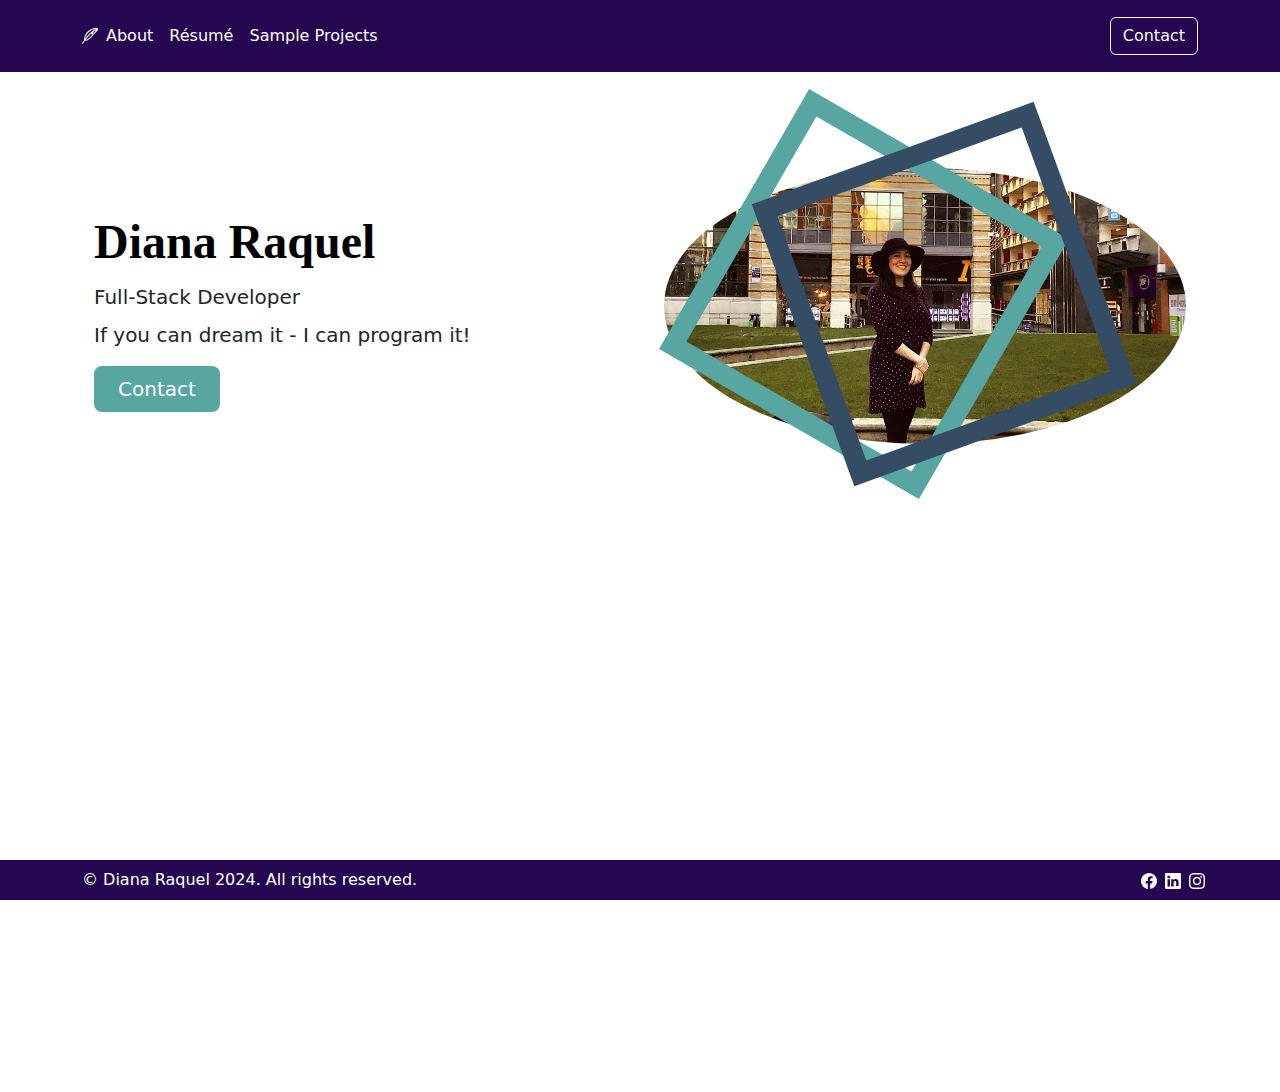
<file: index.html>
<!DOCTYPE html>
<html lang="en">
  <head>
    <meta charset="UTF-8">
    <meta name="viewport" content="width=device-width, initial-scale=1.0">
    <title>Diana Raquel</title>
    <link href="https://cdn.jsdelivr.net/npm/bootstrap@5.3.3/dist/css/bootstrap.min.css" rel="stylesheet" integrity="sha384-QWTKZyjpPEjISv5WaRU9OFeRpok6YctnYmDr5pNlyT2bRjXh0JMhjY6hW+ALEwIH" crossorigin="anonymous">
    <link href="./styles.css" rel="stylesheet">
    <style>  
      #home{
          overflow-y: hidden;
      }
      @media (max-width: 991px){
        #home{
          overflow-y: auto;
        }
        #hero-section{
          max-height: fit-content;
        }
        .py-5 {
          padding-top: 1rem !important;
          padding-bottom: 1rem !important;
        }
        #hero-text{
          margin: 0px;
        }
        #square, #square2{
          width: 0px;
          height: 0px;
          position: static;
          border: 0px;
        }
      }
      @media (min-width: 768px) and (max-width: 991px){
        #square{
          bottom: 320px;
          left: 100px;
        }
        #square2{
          bottom: 600px;
          left: 200px;
        }
      }
      @media (min-width: 1200px) and (max-width: 1399px){
        #square{
          bottom: 300px;
          left: 50px;
        }
        #square2{
          bottom: 600px;
          left: 130px;
        }
      }
      @media (min-width: 1550px){
        #square{
          left: 50px;
        }
        #square2{
          left: 150px;
          bottom: 580px;
        }
      }
      @media (min-width: 1800px){
        #square{
          left: 100px;
        }
        #square2{
          left: 180px;
          bottom: 600px;
        }
      }
    </style>
  </head>

  <body id="home">
    <div class="main">
      <header class="p-3 text-bg">
        <div class="container d-flex flex-wrap align-items-center justify-content-center justify-content-lg-start">
          <a href="./index.html" class="d-flex align-items-center mb-2 mb-lg-0 text-white text-decoration-none">
            <svg xmlns="http://www.w3.org/2000/svg" width="16" height="16" fill="currentColor" class="bi bi-feather" viewBox="0 0 16 16">
              <path d="M15.807.531c-.174-.177-.41-.289-.64-.363a3.8 3.8 0 0 0-.833-.15c-.62-.049-1.394 0-2.252.175C10.365.545 8.264 1.415 6.315 3.1S3.147 6.824 2.557 8.523c-.294.847-.44 1.634-.429 2.268.005.316.05.62.154.88q.025.061.056.122A68 68 0 0 0 .08 15.198a.53.53 0 0 0 .157.72.504.504 0 0 0 .705-.16 68 68 0 0 1 2.158-3.26c.285.141.616.195.958.182.513-.02 1.098-.188 1.723-.49 1.25-.605 2.744-1.787 4.303-3.642l1.518-1.55a.53.53 0 0 0 0-.739l-.729-.744 1.311.209a.5.5 0 0 0 .443-.15l.663-.684c.663-.68 1.292-1.325 1.763-1.892.314-.378.585-.752.754-1.107.163-.345.278-.773.112-1.188a.5.5 0 0 0-.112-.172M3.733 11.62C5.385 9.374 7.24 7.215 9.309 5.394l1.21 1.234-1.171 1.196-.027.03c-1.5 1.789-2.891 2.867-3.977 3.393-.544.263-.99.378-1.324.39a1.3 1.3 0 0 1-.287-.018Zm6.769-7.22c1.31-1.028 2.7-1.914 4.172-2.6a7 7 0 0 1-.4.523c-.442.533-1.028 1.134-1.681 1.804l-.51.524zm3.346-3.357C9.594 3.147 6.045 6.8 3.149 10.678c.007-.464.121-1.086.37-1.806.533-1.535 1.65-3.415 3.455-4.976 1.807-1.561 3.746-2.36 5.31-2.68a8 8 0 0 1 1.564-.173"/>
            </svg>
          </a>
      
          <ul class="nav col-12 col-lg-auto me-lg-auto mb-2 justify-content-center mb-md-0">
            <li><a href="./Public/about.html" class="nav-link px-2 text-white">About</a></li>
            <li><a href="./Public/resume.html" class="nav-link px-2 text-white">Résumé</a></li>
            <li><a href="./Public/projects.html" class="nav-link px-2 text-white">Sample Projects</a></li>
          </ul>
        
          <div class="text-end">
            <a href="./Public/contact.html">
              <button type="button" class="btn btn-outline-light">Contact</button>
            </a>
          </div>
        </div>
      </header>

      <div class="container col-xxl-8 px-4 py-5" id="hero-section">
        <div class="row flex-lg-row-reverse g-5 py-5">
          <div class="col-10 col-sm-8 col-lg-6">
            <img src="./Assets/Hero.jpeg" class="d-block mx-lg-auto img-fluid hero-image"  alt="Diana Raquel" width="700" height="500" loading="lazy"/>
            <div id="square" width="700" height="500"></div>
            <div id="square2" width="700" height="500"></div>
          </div>
          <div class="col-lg-6" id="hero-text">
            <h1 class="display-5 fw-bold text-body-emphasis lh-1 mb-3">Diana Raquel</h1>
            <p class="lead" id="text1">Full-Stack Developer</p>
            <p class="lead">If you can dream it - I can program it!</p>
            <div class="d-grid gap-2 d-md-flex justify-content-md-start">
              <a href="./Public/contact.html">
                <button type="button" class="btn btn-primary btn-lg px-4 me-md-2">Contact</button>
              </a>
            </div>
          </div>
        </div>
      </div>
    </div>

    <footer>
      <div class="p-2 text-bg">
        <div class="container d-flex flex-wrap align-items-center justify-content-center justify-content-lg-start">
          <p class="col-12 col-lg-auto me-lg-auto mb-2 justify-content-center mb-md-0" style="font-weight: 100;">© Diana Raquel 2024. All rights reserved.</p>
          <div class="text-end">
            <a href="...">
              <svg xmlns="http://www.w3.org/2000/svg" width="16" height="16" fill="currentColor" class="bi bi-facebook" viewBox="0 0 16 16">
                <path d="M16 8.049c0-4.446-3.582-8.05-8-8.05C3.58 0-.002 3.603-.002 8.05c0 4.017 2.926 7.347 6.75 7.951v-5.625h-2.03V8.05H6.75V6.275c0-2.017 1.195-3.131 3.022-3.131.876 0 1.791.157 1.791.157v1.98h-1.009c-.993 0-1.303.621-1.303 1.258v1.51h2.218l-.354 2.326H9.25V16c3.824-.604 6.75-3.934 6.75-7.951"/>
              </svg>
            </a>
            <a href="...">
              <svg xmlns="http://www.w3.org/2000/svg" width="16" height="16" fill="currentColor" class="bi bi-linkedin" viewBox="0 0 16 16">
                <path d="M0 1.146C0 .513.526 0 1.175 0h13.65C15.474 0 16 .513 16 1.146v13.708c0 .633-.526 1.146-1.175 1.146H1.175C.526 16 0 15.487 0 14.854zm4.943 12.248V6.169H2.542v7.225zm-1.2-8.212c.837 0 1.358-.554 1.358-1.248-.015-.709-.52-1.248-1.342-1.248S2.4 3.226 2.4 3.934c0 .694.521 1.248 1.327 1.248zm4.908 8.212V9.359c0-.216.016-.432.08-.586.173-.431.568-.878 1.232-.878.869 0 1.216.662 1.216 1.634v3.865h2.401V9.25c0-2.22-1.184-3.252-2.764-3.252-1.274 0-1.845.7-2.165 1.193v.025h-.016l.016-.025V6.169h-2.4c.03.678 0 7.225 0 7.225z"/>
              </svg>
            </a>
            <a href="...">
              <svg xmlns="http://www.w3.org/2000/svg" width="16" height="16" fill="currentColor" class="bi bi-instagram" viewBox="0 0 16 16">
                <path d="M8 0C5.829 0 5.556.01 4.703.048 3.85.088 3.269.222 2.76.42a3.9 3.9 0 0 0-1.417.923A3.9 3.9 0 0 0 .42 2.76C.222 3.268.087 3.85.048 4.7.01 5.555 0 5.827 0 8.001c0 2.172.01 2.444.048 3.297.04.852.174 1.433.372 1.942.205.526.478.972.923 1.417.444.445.89.719 1.416.923.51.198 1.09.333 1.942.372C5.555 15.99 5.827 16 8 16s2.444-.01 3.298-.048c.851-.04 1.434-.174 1.943-.372a3.9 3.9 0 0 0 1.416-.923c.445-.445.718-.891.923-1.417.197-.509.332-1.09.372-1.942C15.99 10.445 16 10.173 16 8s-.01-2.445-.048-3.299c-.04-.851-.175-1.433-.372-1.941a3.9 3.9 0 0 0-.923-1.417A3.9 3.9 0 0 0 13.24.42c-.51-.198-1.092-.333-1.943-.372C10.443.01 10.172 0 7.998 0zm-.717 1.442h.718c2.136 0 2.389.007 3.232.046.78.035 1.204.166 1.486.275.373.145.64.319.92.599s.453.546.598.92c.11.281.24.705.275 1.485.039.843.047 1.096.047 3.231s-.008 2.389-.047 3.232c-.035.78-.166 1.203-.275 1.485a2.5 2.5 0 0 1-.599.919c-.28.28-.546.453-.92.598-.28.11-.704.24-1.485.276-.843.038-1.096.047-3.232.047s-2.39-.009-3.233-.047c-.78-.036-1.203-.166-1.485-.276a2.5 2.5 0 0 1-.92-.598 2.5 2.5 0 0 1-.6-.92c-.109-.281-.24-.705-.275-1.485-.038-.843-.046-1.096-.046-3.233s.008-2.388.046-3.231c.036-.78.166-1.204.276-1.486.145-.373.319-.64.599-.92s.546-.453.92-.598c.282-.11.705-.24 1.485-.276.738-.034 1.024-.044 2.515-.045zm4.988 1.328a.96.96 0 1 0 0 1.92.96.96 0 0 0 0-1.92m-4.27 1.122a4.109 4.109 0 1 0 0 8.217 4.109 4.109 0 0 0 0-8.217m0 1.441a2.667 2.667 0 1 1 0 5.334 2.667 2.667 0 0 1 0-5.334"/>
              </svg>
            </a>
          </div>
        </div> 
      </div>
    </footer>
  </body>
</html>
</file>
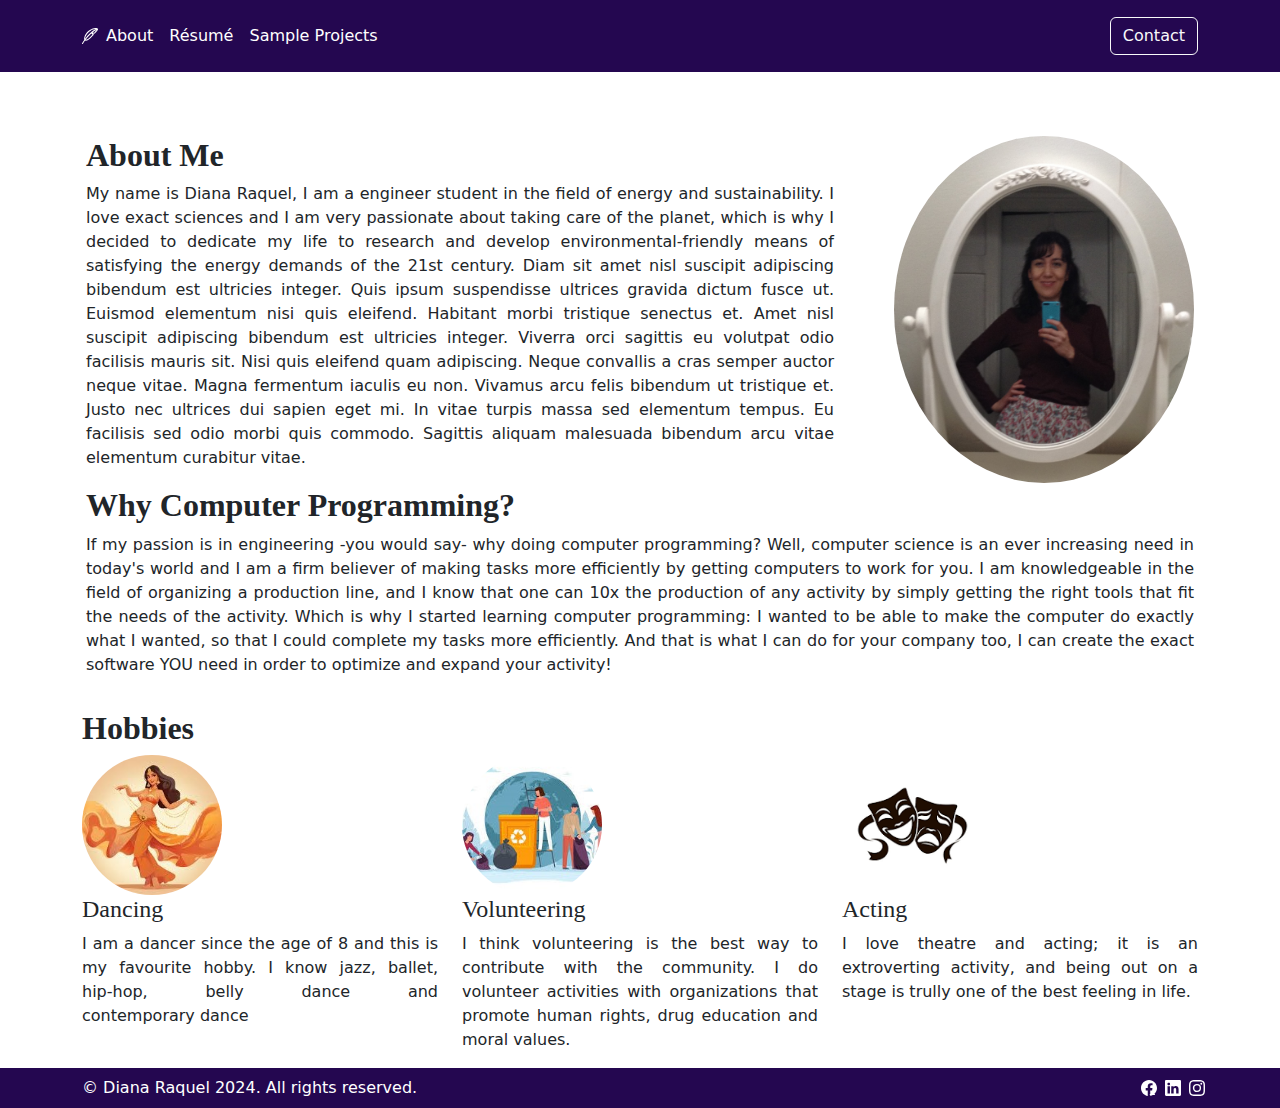
<file: Public/about.html>
<!DOCTYPE html>
<html lang="en">
    <head>
        <meta charset="UTF-8">
        <meta name="viewport" content="width=device-width, initial-scale=1.0">
        <title>Diana Raquel - About</title>
        <link href="https://cdn.jsdelivr.net/npm/bootstrap@5.3.3/dist/css/bootstrap.min.css" rel="stylesheet" integrity="sha384-QWTKZyjpPEjISv5WaRU9OFeRpok6YctnYmDr5pNlyT2bRjXh0JMhjY6hW+ALEwIH" crossorigin="anonymous">
        <link href="../styles.css" rel="stylesheet">
        <style>
          .hero-image{
            float: right;
            margin-left:60px;
            margin-bottom: 30px;
          }  
          p{
            text-align: justify;
          }
          .nowrap{
            white-space: nowrap;
          }
          @media (max-width: 991px){
            .hero-image{
              margin-left: 0px;
              float: none;
            }
            #image{
              display: flex;
              justify-content: center;
            }
          }
        </style>
    </head>

    <body>
        <div class="main">
          <header class="p-3 text-bg">
            <div class="container d-flex flex-wrap align-items-center justify-content-center justify-content-lg-start">
              <a href="../index.html" class="d-flex align-items-center mb-2 mb-lg-0 text-white text-decoration-none">
                <svg xmlns="http://www.w3.org/2000/svg" width="16" height="16" fill="currentColor" class="bi bi-feather" viewBox="0 0 16 16">
                  <path d="M15.807.531c-.174-.177-.41-.289-.64-.363a3.8 3.8 0 0 0-.833-.15c-.62-.049-1.394 0-2.252.175C10.365.545 8.264 1.415 6.315 3.1S3.147 6.824 2.557 8.523c-.294.847-.44 1.634-.429 2.268.005.316.05.62.154.88q.025.061.056.122A68 68 0 0 0 .08 15.198a.53.53 0 0 0 .157.72.504.504 0 0 0 .705-.16 68 68 0 0 1 2.158-3.26c.285.141.616.195.958.182.513-.02 1.098-.188 1.723-.49 1.25-.605 2.744-1.787 4.303-3.642l1.518-1.55a.53.53 0 0 0 0-.739l-.729-.744 1.311.209a.5.5 0 0 0 .443-.15l.663-.684c.663-.68 1.292-1.325 1.763-1.892.314-.378.585-.752.754-1.107.163-.345.278-.773.112-1.188a.5.5 0 0 0-.112-.172M3.733 11.62C5.385 9.374 7.24 7.215 9.309 5.394l1.21 1.234-1.171 1.196-.027.03c-1.5 1.789-2.891 2.867-3.977 3.393-.544.263-.99.378-1.324.39a1.3 1.3 0 0 1-.287-.018Zm6.769-7.22c1.31-1.028 2.7-1.914 4.172-2.6a7 7 0 0 1-.4.523c-.442.533-1.028 1.134-1.681 1.804l-.51.524zm3.346-3.357C9.594 3.147 6.045 6.8 3.149 10.678c.007-.464.121-1.086.37-1.806.533-1.535 1.65-3.415 3.455-4.976 1.807-1.561 3.746-2.36 5.31-2.68a8 8 0 0 1 1.564-.173"/>
                </svg>
              </a>
          
              <ul class="nav col-12 col-lg-auto me-lg-auto mb-2 justify-content-center mb-md-0">
                <li><a href="./about.html" class="nav-link px-2 text-white">About</a></li>
                <li><a href="./resume.html" class="nav-link px-2 text-white">Résumé</a></li>
                <li><a href="./projects.html" class="nav-link px-2 text-white">Sample Projects</a></li>
              </ul>
            
              <div class="text-end">
                <a href="./contact.html">
                  <button type="button" class="btn btn-outline-light">Contact</button>
                </a>
              </div>
            </div>
          </header>

          <div class="container p-3 mt-5 text-bg">
            <div id="image">
              <img src="../Assets/About.JPG" class="d-block img-fluid hero-image" alt="Diana Raquel" width="300" loading="lazy"/>
            </div>
            <h2>About Me</h2>
            <p>My name is Diana Raquel, I am a engineer student in the field of energy and sustainability. I love exact sciences and I am very passionate about
              taking care of the planet, which is why I decided to dedicate my life to research and develop <span class="nowrap">environmental-friendly</span> means of satisfying the energy
              demands of the 21st century. Diam sit amet nisl suscipit adipiscing bibendum est ultricies integer. Quis ipsum suspendisse ultrices gravida dictum fusce ut. 
              Euismod elementum nisi quis eleifend. Habitant morbi tristique senectus et. Amet nisl suscipit adipiscing bibendum est ultricies integer. 
              Viverra orci sagittis eu volutpat odio facilisis mauris sit. Nisi quis eleifend quam adipiscing. Neque convallis a cras semper auctor neque vitae. 
              Magna fermentum iaculis eu non. Vivamus arcu felis bibendum ut tristique et. Justo nec ultrices dui sapien eget mi. In vitae turpis massa sed elementum tempus. 
              Eu facilisis sed odio morbi quis commodo. Sagittis aliquam malesuada bibendum arcu vitae elementum curabitur vitae.
            </p>
            <h2>Why Computer Programming?</h2>
            <p>If my passion is in engineering -you would say- why doing computer programming? Well, computer science is an ever increasing need in today's world and
              I am a firm believer of making tasks more efficiently by getting computers to work for you. I am knowledgeable in the field of organizing a production line,
              and I know that one can 10x the production of any activity by simply getting the right tools that fit the needs of the activity. Which is why I started learning computer programming: 
              I wanted to be able to make the computer do exactly what I wanted, so that I could complete my tasks more efficiently. 
              And that is what I can do for your company too, I can create the exact software YOU need in order to optimize and expand your activity!
            </p>
          </div>
          <div class="container">
            <h2>Hobbies</h2>
            <div class="row">
              <div class="col-lg-4">
                <img class="bd-placeholder-img rounded-circle" width="140" height="140" src="../Assets/Dance.jpg" preserveAspectRatio="xMidYMid slice" focusable="false" alt="dancing"/>
                <h4 class="fw-normal">Dancing</h4>
                <p>I am a dancer since the age of 8 and this is my favourite hobby. I know jazz, ballet, <span class="nowrap">hip-hop,</span> <span class="nowrap">belly dance</span> and <span class="nowrap">contemporary dance</span></p>
              </div><!-- /.col-lg-4 -->
              <div class="col-lg-4">
                <img class="bd-placeholder-img rounded-circle" width="140" height="140" src="../Assets/Volunteer.jpg" preserveAspectRatio="xMidYMid slice" focusable="false" alt="volunteering"/>
                <h4 class="fw-normal">Volunteering</h4>
                <p>I think volunteering is the best way to contribute with the community. I do volunteer activities with organizations that promote human rights, drug education and moral values.</p>
              </div><!-- /.col-lg-4 -->
              <div class="col-lg-4">
                <img class="bd-placeholder-img rounded-circle" width="140" height="140" src="../Assets/Theatre.png" preserveAspectRatio="xMidYMid slice" focusable="false" alt="acting"/>
                <h4 class="fw-normal">Acting</h4>
                <p>I love theatre and acting; it is an extroverting activity, and being out on a stage is trully one of the best feeling in life.</p>
              </div><!-- /.col-lg-4 -->
            </div>
          </div>
        </div>

        <footer>
          <div class="p-2 text-bg">
            <div class="container d-flex flex-wrap align-items-center justify-content-center justify-content-lg-start">
              <p class="col-12 col-lg-auto me-lg-auto mb-2 justify-content-center mb-md-0" style="font-weight: 100;">© Diana Raquel 2024. All rights reserved.</p>
              <div class="text-end">
                <a href="...">
                  <svg xmlns="http://www.w3.org/2000/svg" width="16" height="16" fill="currentColor" class="bi bi-facebook" viewBox="0 0 16 16">
                    <path d="M16 8.049c0-4.446-3.582-8.05-8-8.05C3.58 0-.002 3.603-.002 8.05c0 4.017 2.926 7.347 6.75 7.951v-5.625h-2.03V8.05H6.75V6.275c0-2.017 1.195-3.131 3.022-3.131.876 0 1.791.157 1.791.157v1.98h-1.009c-.993 0-1.303.621-1.303 1.258v1.51h2.218l-.354 2.326H9.25V16c3.824-.604 6.75-3.934 6.75-7.951"/>
                  </svg>
                </a>
                <a href="...">
                  <svg xmlns="http://www.w3.org/2000/svg" width="16" height="16" fill="currentColor" class="bi bi-linkedin" viewBox="0 0 16 16">
                    <path d="M0 1.146C0 .513.526 0 1.175 0h13.65C15.474 0 16 .513 16 1.146v13.708c0 .633-.526 1.146-1.175 1.146H1.175C.526 16 0 15.487 0 14.854zm4.943 12.248V6.169H2.542v7.225zm-1.2-8.212c.837 0 1.358-.554 1.358-1.248-.015-.709-.52-1.248-1.342-1.248S2.4 3.226 2.4 3.934c0 .694.521 1.248 1.327 1.248zm4.908 8.212V9.359c0-.216.016-.432.08-.586.173-.431.568-.878 1.232-.878.869 0 1.216.662 1.216 1.634v3.865h2.401V9.25c0-2.22-1.184-3.252-2.764-3.252-1.274 0-1.845.7-2.165 1.193v.025h-.016l.016-.025V6.169h-2.4c.03.678 0 7.225 0 7.225z"/>
                  </svg>
                </a>
                <a href="...">
                  <svg xmlns="http://www.w3.org/2000/svg" width="16" height="16" fill="currentColor" class="bi bi-instagram" viewBox="0 0 16 16">
                    <path d="M8 0C5.829 0 5.556.01 4.703.048 3.85.088 3.269.222 2.76.42a3.9 3.9 0 0 0-1.417.923A3.9 3.9 0 0 0 .42 2.76C.222 3.268.087 3.85.048 4.7.01 5.555 0 5.827 0 8.001c0 2.172.01 2.444.048 3.297.04.852.174 1.433.372 1.942.205.526.478.972.923 1.417.444.445.89.719 1.416.923.51.198 1.09.333 1.942.372C5.555 15.99 5.827 16 8 16s2.444-.01 3.298-.048c.851-.04 1.434-.174 1.943-.372a3.9 3.9 0 0 0 1.416-.923c.445-.445.718-.891.923-1.417.197-.509.332-1.09.372-1.942C15.99 10.445 16 10.173 16 8s-.01-2.445-.048-3.299c-.04-.851-.175-1.433-.372-1.941a3.9 3.9 0 0 0-.923-1.417A3.9 3.9 0 0 0 13.24.42c-.51-.198-1.092-.333-1.943-.372C10.443.01 10.172 0 7.998 0zm-.717 1.442h.718c2.136 0 2.389.007 3.232.046.78.035 1.204.166 1.486.275.373.145.64.319.92.599s.453.546.598.92c.11.281.24.705.275 1.485.039.843.047 1.096.047 3.231s-.008 2.389-.047 3.232c-.035.78-.166 1.203-.275 1.485a2.5 2.5 0 0 1-.599.919c-.28.28-.546.453-.92.598-.28.11-.704.24-1.485.276-.843.038-1.096.047-3.232.047s-2.39-.009-3.233-.047c-.78-.036-1.203-.166-1.485-.276a2.5 2.5 0 0 1-.92-.598 2.5 2.5 0 0 1-.6-.92c-.109-.281-.24-.705-.275-1.485-.038-.843-.046-1.096-.046-3.233s.008-2.388.046-3.231c.036-.78.166-1.204.276-1.486.145-.373.319-.64.599-.92s.546-.453.92-.598c.282-.11.705-.24 1.485-.276.738-.034 1.024-.044 2.515-.045zm4.988 1.328a.96.96 0 1 0 0 1.92.96.96 0 0 0 0-1.92m-4.27 1.122a4.109 4.109 0 1 0 0 8.217 4.109 4.109 0 0 0 0-8.217m0 1.441a2.667 2.667 0 1 1 0 5.334 2.667 2.667 0 0 1 0-5.334"/>
                  </svg>
                </a>
              </div>
            </div> 
          </div>
        </footer>
    </body>
</file>
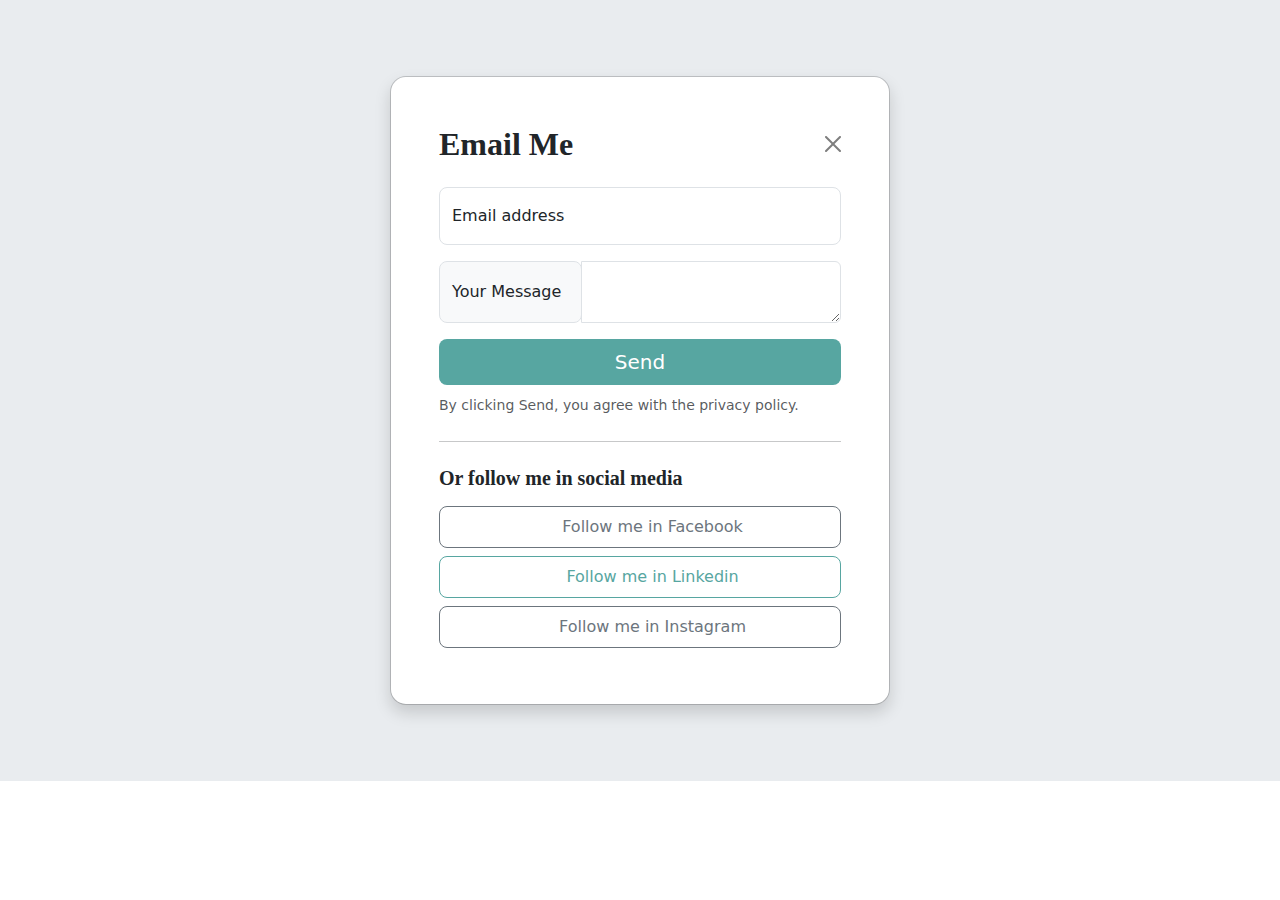
<file: Public/contact.html>
<!DOCTYPE html>
<html lang="en">
    <head>
        <meta charset="UTF-8">
        <meta name="viewport" content="width=device-width, initial-scale=1.0">
        <title>Diana Raquel - Contact</title>
        <link href="https://cdn.jsdelivr.net/npm/bootstrap@5.3.3/dist/css/bootstrap.min.css" rel="stylesheet" integrity="sha384-QWTKZyjpPEjISv5WaRU9OFeRpok6YctnYmDr5pNlyT2bRjXh0JMhjY6hW+ALEwIH" crossorigin="anonymous">
        <link href="../styles.css" rel="stylesheet">
    </head>

<body>
    <div class="modal modal-sheet position-static d-block bg-body-secondary p-4 py-md-5" tabindex="-1" role="dialog" id="modalSignin">
        <div class="modal-dialog" role="document">
        <div class="modal-content rounded-4 shadow">
            <div class="modal-header p-5 pb-4 border-bottom-0">
            <h1 class="fw-bold mb-0 fs-2">Email Me</h1>
            <button type="button" class="btn-close" data-bs-dismiss="modal" aria-label="Close"></button>
            </div>
    
            <div class="modal-body p-5 pt-0">
            <form class="">
                <div class="form-floating mb-3">
                <input type="email" class="form-control rounded-3" id="floatingInput" placeholder="name@example.com">
                <label for="floatingInput">Email address</label>
                </div>
                <div class="input-group mb-3">
                    <span class="input-group-text form-control rounded-3">Your Message</span>
                    <textarea class="form-control" aria-label="Your Message" style="flex:2 2 auto;"></textarea>
                </div>
                <button class="w-100 mb-2 btn btn-lg rounded-3 btn-primary" type="submit">Send</button>
                <small class="text-body-secondary">By clicking Send, you agree with the privacy policy.</small>
                <hr class="my-4">
                <h2 class="fs-5 fw-bold mb-3">Or follow me in social media</h2>
                <button class="w-100 py-2 mb-2 btn btn-outline-secondary rounded-3" type="submit">
                <svg class="bi me-1" width="16" height="16"><use xlink:href="#twitter"></use></svg>
                Follow me in Facebook
                </button>
                <button class="w-100 py-2 mb-2 btn btn-outline-primary rounded-3" type="submit">
                <svg class="bi me-1" width="16" height="16"><use xlink:href="#facebook"></use></svg>
                Follow me in Linkedin
                </button>
                <button class="w-100 py-2 mb-2 btn btn-outline-secondary rounded-3" type="submit">
                <svg class="bi me-1" width="16" height="16"><use xlink:href="#github"></use></svg>
                Follow me in Instagram
                </button>
            </form>
            </div>
        </div>
        </div>
    </div>
</body>
</file>
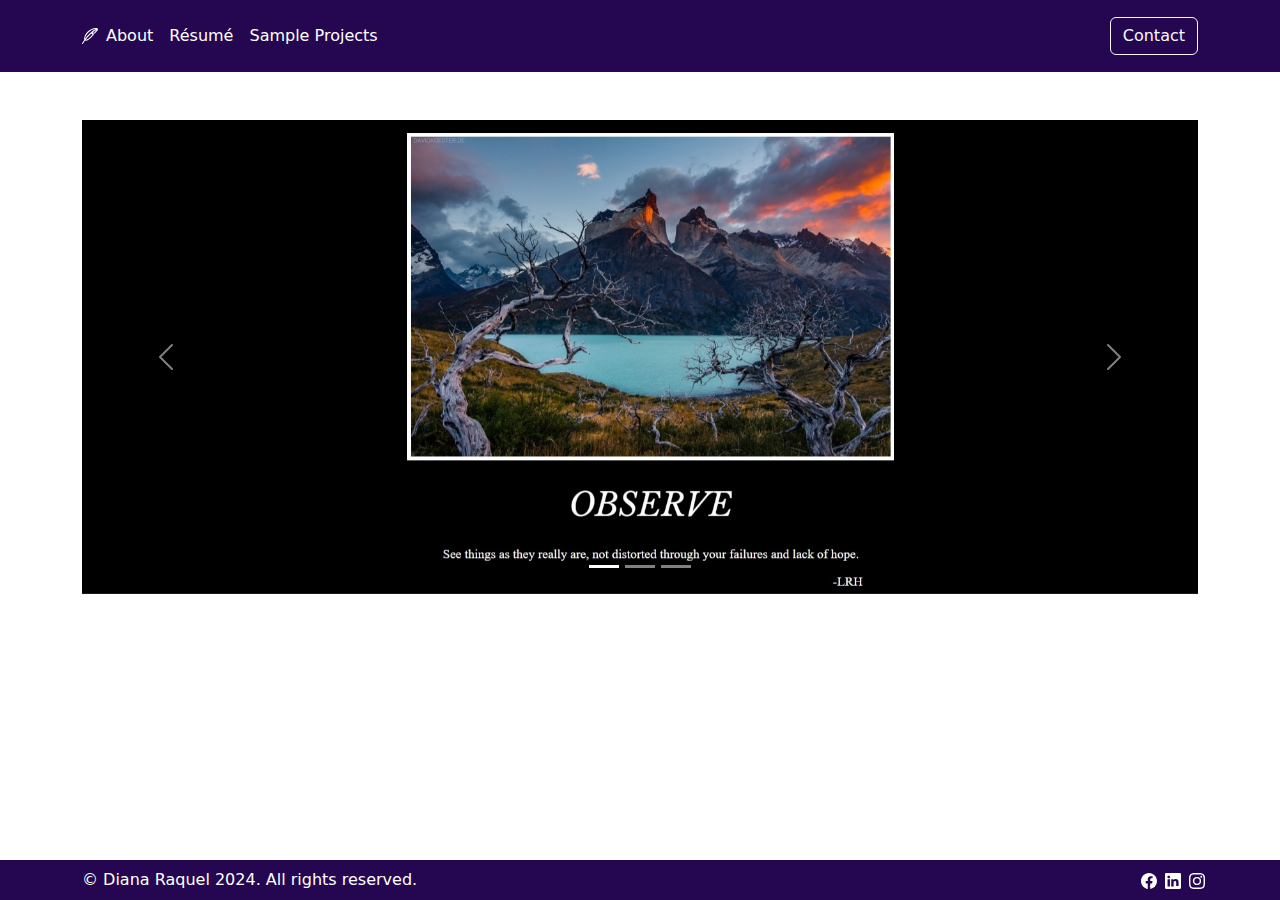
<file: Public/projects.html>
<!DOCTYPE html>
<html lang="en">
  <head>
    <meta charset="UTF-8">
    <meta name="viewport" content="width=device-width, initial-scale=1.0">
    <title>Diana Raquel - Sample Projects</title>
    <link href="https://cdn.jsdelivr.net/npm/bootstrap@5.3.3/dist/css/bootstrap.min.css" rel="stylesheet" integrity="sha384-QWTKZyjpPEjISv5WaRU9OFeRpok6YctnYmDr5pNlyT2bRjXh0JMhjY6hW+ALEwIH" crossorigin="anonymous">
    <link href="../styles.css" rel="stylesheet">
  </head>

  <body>
    <div class="main">
      <header class="p-3 text-bg">
        <div class="container d-flex flex-wrap align-items-center justify-content-center justify-content-lg-start">
          <a href="../index.html" class="d-flex align-items-center mb-2 mb-lg-0 text-white text-decoration-none">
            <svg xmlns="http://www.w3.org/2000/svg" width="16" height="16" fill="currentColor" class="bi bi-feather" viewBox="0 0 16 16">
              <path d="M15.807.531c-.174-.177-.41-.289-.64-.363a3.8 3.8 0 0 0-.833-.15c-.62-.049-1.394 0-2.252.175C10.365.545 8.264 1.415 6.315 3.1S3.147 6.824 2.557 8.523c-.294.847-.44 1.634-.429 2.268.005.316.05.62.154.88q.025.061.056.122A68 68 0 0 0 .08 15.198a.53.53 0 0 0 .157.72.504.504 0 0 0 .705-.16 68 68 0 0 1 2.158-3.26c.285.141.616.195.958.182.513-.02 1.098-.188 1.723-.49 1.25-.605 2.744-1.787 4.303-3.642l1.518-1.55a.53.53 0 0 0 0-.739l-.729-.744 1.311.209a.5.5 0 0 0 .443-.15l.663-.684c.663-.68 1.292-1.325 1.763-1.892.314-.378.585-.752.754-1.107.163-.345.278-.773.112-1.188a.5.5 0 0 0-.112-.172M3.733 11.62C5.385 9.374 7.24 7.215 9.309 5.394l1.21 1.234-1.171 1.196-.027.03c-1.5 1.789-2.891 2.867-3.977 3.393-.544.263-.99.378-1.324.39a1.3 1.3 0 0 1-.287-.018Zm6.769-7.22c1.31-1.028 2.7-1.914 4.172-2.6a7 7 0 0 1-.4.523c-.442.533-1.028 1.134-1.681 1.804l-.51.524zm3.346-3.357C9.594 3.147 6.045 6.8 3.149 10.678c.007-.464.121-1.086.37-1.806.533-1.535 1.65-3.415 3.455-4.976 1.807-1.561 3.746-2.36 5.31-2.68a8 8 0 0 1 1.564-.173"/>
            </svg>
          </a>
      
          <ul class="nav col-12 col-lg-auto me-lg-auto mb-2 justify-content-center mb-md-0">
            <li><a href="./about.html" class="nav-link px-2 text-white">About</a></li>
            <li><a href="./resume.html" class="nav-link px-2 text-white">Résumé</a></li>
            <li><a href="./projects.html" class="nav-link px-2 text-white">Sample Projects</a></li>
          </ul>
        
          <div class="text-end">
            <a href="./contact.html">
              <button type="button" class="btn btn-outline-light">Contact</button>
            </a>
          </div>
        </div>
      </header>

      <div class="container mt-5 mb-3">
        <div id="carouselExampleIndicators" class="carousel slide">
            <div class="carousel-indicators">
            <button type="button" data-bs-target="#carouselExampleIndicators" data-bs-slide-to="0" class="active" aria-current="true" aria-label="Slide 1"></button>
            <button type="button" data-bs-target="#carouselExampleIndicators" data-bs-slide-to="1" aria-label="Slide 2"></button>
            <button type="button" data-bs-target="#carouselExampleIndicators" data-bs-slide-to="2" aria-label="Slide 3"></button>
            </div>
            <div class="carousel-inner">
            <div class="carousel-item active">
                <img src="../Assets/Quote.jpeg" class="d-block w-100" alt="Quote Website">
            </div>
            <div class="carousel-item">
                <img src="../Assets/Move It.jpeg" class="d-block w-100" alt="Move It Website">
            </div>
            <div class="carousel-item">
                <img src="../Assets/Agency.jpeg" class="d-block w-100" alt="Agency Website">
            </div>
            </div>
            <button class="carousel-control-prev" type="button" data-bs-target="#carouselExampleIndicators" data-bs-slide="prev">
            <span class="carousel-control-prev-icon" aria-hidden="true"></span>
            <span class="visually-hidden">Previous</span>
            </button>
            <button class="carousel-control-next" type="button" data-bs-target="#carouselExampleIndicators" data-bs-slide="next">
            <span class="carousel-control-next-icon" aria-hidden="true"></span>
            <span class="visually-hidden">Next</span>
            </button>
        </div>
      </div>
    </div>

    <footer>
      <div class="p-2">
        <div class="container d-flex flex-wrap align-items-center justify-content-center justify-content-lg-start">
          <p class="col-12 col-lg-auto me-lg-auto mb-2 justify-content-center mb-md-0" style="font-weight: 100;">© Diana Raquel 2024. All rights reserved.</p>
          <div class="text-end">
            <a href="...">
              <svg xmlns="http://www.w3.org/2000/svg" width="16" height="16" fill="currentColor" class="bi bi-facebook" viewBox="0 0 16 16">
                <path d="M16 8.049c0-4.446-3.582-8.05-8-8.05C3.58 0-.002 3.603-.002 8.05c0 4.017 2.926 7.347 6.75 7.951v-5.625h-2.03V8.05H6.75V6.275c0-2.017 1.195-3.131 3.022-3.131.876 0 1.791.157 1.791.157v1.98h-1.009c-.993 0-1.303.621-1.303 1.258v1.51h2.218l-.354 2.326H9.25V16c3.824-.604 6.75-3.934 6.75-7.951"/>
              </svg>
            </a>
            <a href="...">
              <svg xmlns="http://www.w3.org/2000/svg" width="16" height="16" fill="currentColor" class="bi bi-linkedin" viewBox="0 0 16 16">
                <path d="M0 1.146C0 .513.526 0 1.175 0h13.65C15.474 0 16 .513 16 1.146v13.708c0 .633-.526 1.146-1.175 1.146H1.175C.526 16 0 15.487 0 14.854zm4.943 12.248V6.169H2.542v7.225zm-1.2-8.212c.837 0 1.358-.554 1.358-1.248-.015-.709-.52-1.248-1.342-1.248S2.4 3.226 2.4 3.934c0 .694.521 1.248 1.327 1.248zm4.908 8.212V9.359c0-.216.016-.432.08-.586.173-.431.568-.878 1.232-.878.869 0 1.216.662 1.216 1.634v3.865h2.401V9.25c0-2.22-1.184-3.252-2.764-3.252-1.274 0-1.845.7-2.165 1.193v.025h-.016l.016-.025V6.169h-2.4c.03.678 0 7.225 0 7.225z"/>
              </svg>
            </a>
            <a href="...">
              <svg xmlns="http://www.w3.org/2000/svg" width="16" height="16" fill="currentColor" class="bi bi-instagram" viewBox="0 0 16 16">
                <path d="M8 0C5.829 0 5.556.01 4.703.048 3.85.088 3.269.222 2.76.42a3.9 3.9 0 0 0-1.417.923A3.9 3.9 0 0 0 .42 2.76C.222 3.268.087 3.85.048 4.7.01 5.555 0 5.827 0 8.001c0 2.172.01 2.444.048 3.297.04.852.174 1.433.372 1.942.205.526.478.972.923 1.417.444.445.89.719 1.416.923.51.198 1.09.333 1.942.372C5.555 15.99 5.827 16 8 16s2.444-.01 3.298-.048c.851-.04 1.434-.174 1.943-.372a3.9 3.9 0 0 0 1.416-.923c.445-.445.718-.891.923-1.417.197-.509.332-1.09.372-1.942C15.99 10.445 16 10.173 16 8s-.01-2.445-.048-3.299c-.04-.851-.175-1.433-.372-1.941a3.9 3.9 0 0 0-.923-1.417A3.9 3.9 0 0 0 13.24.42c-.51-.198-1.092-.333-1.943-.372C10.443.01 10.172 0 7.998 0zm-.717 1.442h.718c2.136 0 2.389.007 3.232.046.78.035 1.204.166 1.486.275.373.145.64.319.92.599s.453.546.598.92c.11.281.24.705.275 1.485.039.843.047 1.096.047 3.231s-.008 2.389-.047 3.232c-.035.78-.166 1.203-.275 1.485a2.5 2.5 0 0 1-.599.919c-.28.28-.546.453-.92.598-.28.11-.704.24-1.485.276-.843.038-1.096.047-3.232.047s-2.39-.009-3.233-.047c-.78-.036-1.203-.166-1.485-.276a2.5 2.5 0 0 1-.92-.598 2.5 2.5 0 0 1-.6-.92c-.109-.281-.24-.705-.275-1.485-.038-.843-.046-1.096-.046-3.233s.008-2.388.046-3.231c.036-.78.166-1.204.276-1.486.145-.373.319-.64.599-.92s.546-.453.92-.598c.282-.11.705-.24 1.485-.276.738-.034 1.024-.044 2.515-.045zm4.988 1.328a.96.96 0 1 0 0 1.92.96.96 0 0 0 0-1.92m-4.27 1.122a4.109 4.109 0 1 0 0 8.217 4.109 4.109 0 0 0 0-8.217m0 1.441a2.667 2.667 0 1 1 0 5.334 2.667 2.667 0 0 1 0-5.334"/>
              </svg>
            </a>
          </div>
        </div> 
      </div>
    </footer>
    <script src="https://cdn.jsdelivr.net/npm/bootstrap@5.3.3/dist/js/bootstrap.bundle.min.js" integrity="sha384-YvpcrYf0tY3lHB60NNkmXc5s9fDVZLESaAA55NDzOxhy9GkcIdslK1eN7N6jIeHz" crossorigin="anonymous"></script>
  </body>
</file>
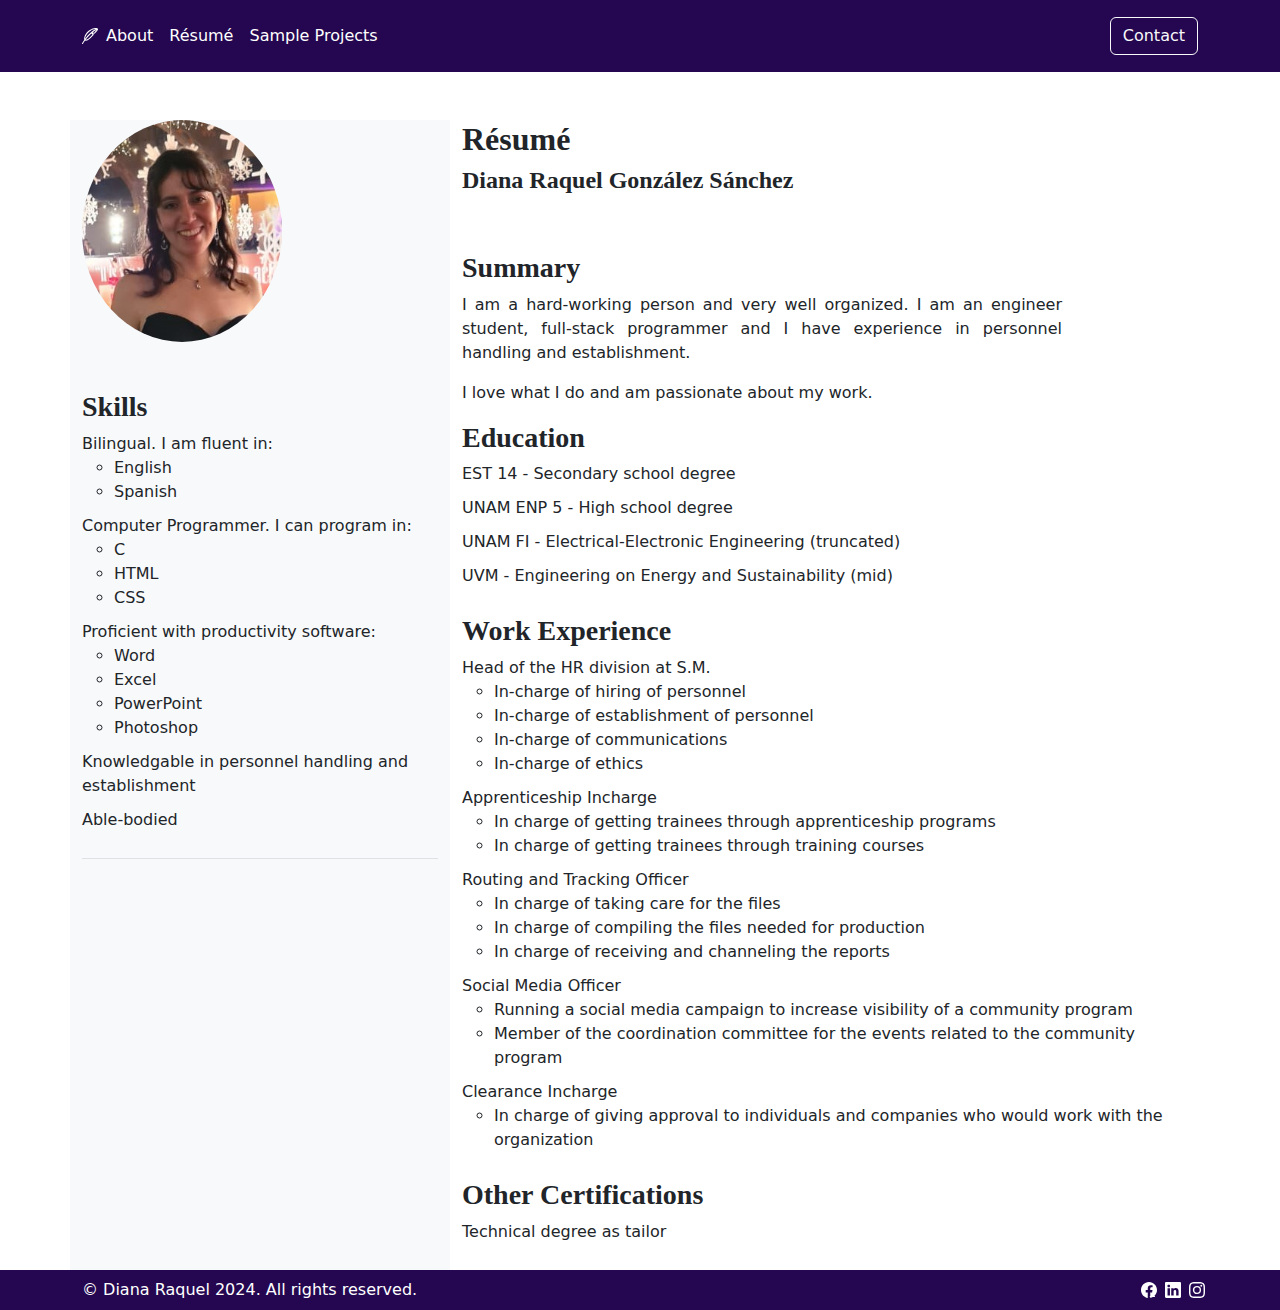
<file: Public/resume.html>
<!DOCTYPE html>
<html lang="en">
  <head>
    <meta charset="UTF-8">
    <meta name="viewport" content="width=device-width, initial-scale=1.0">
    <title>Diana Raquel - Résumé</title>
    <link href="https://cdn.jsdelivr.net/npm/bootstrap@5.3.3/dist/css/bootstrap.min.css" rel="stylesheet" integrity="sha384-QWTKZyjpPEjISv5WaRU9OFeRpok6YctnYmDr5pNlyT2bRjXh0JMhjY6hW+ALEwIH" crossorigin="anonymous">
    <link href="../styles.css" rel="stylesheet">
    <style>
      .list-unstyled > li{
        padding-bottom: 10px;        
      }
      .summary{
        max-width: 600px;
        text-align: justify;
      }
      #nowrap{
        white-space: nowrap;
      }
    </style>
  </head>

  <body>
    <div class="main">
      <header class="p-3 text-bg">
        <div class="container d-flex flex-wrap align-items-center justify-content-center justify-content-lg-start">
          <a href="../index.html" class="d-flex align-items-center mb-2 mb-lg-0 text-white text-decoration-none">
            <svg xmlns="http://www.w3.org/2000/svg" width="16" height="16" fill="currentColor" class="bi bi-feather" viewBox="0 0 16 16">
              <path d="M15.807.531c-.174-.177-.41-.289-.64-.363a3.8 3.8 0 0 0-.833-.15c-.62-.049-1.394 0-2.252.175C10.365.545 8.264 1.415 6.315 3.1S3.147 6.824 2.557 8.523c-.294.847-.44 1.634-.429 2.268.005.316.05.62.154.88q.025.061.056.122A68 68 0 0 0 .08 15.198a.53.53 0 0 0 .157.72.504.504 0 0 0 .705-.16 68 68 0 0 1 2.158-3.26c.285.141.616.195.958.182.513-.02 1.098-.188 1.723-.49 1.25-.605 2.744-1.787 4.303-3.642l1.518-1.55a.53.53 0 0 0 0-.739l-.729-.744 1.311.209a.5.5 0 0 0 .443-.15l.663-.684c.663-.68 1.292-1.325 1.763-1.892.314-.378.585-.752.754-1.107.163-.345.278-.773.112-1.188a.5.5 0 0 0-.112-.172M3.733 11.62C5.385 9.374 7.24 7.215 9.309 5.394l1.21 1.234-1.171 1.196-.027.03c-1.5 1.789-2.891 2.867-3.977 3.393-.544.263-.99.378-1.324.39a1.3 1.3 0 0 1-.287-.018Zm6.769-7.22c1.31-1.028 2.7-1.914 4.172-2.6a7 7 0 0 1-.4.523c-.442.533-1.028 1.134-1.681 1.804l-.51.524zm3.346-3.357C9.594 3.147 6.045 6.8 3.149 10.678c.007-.464.121-1.086.37-1.806.533-1.535 1.65-3.415 3.455-4.976 1.807-1.561 3.746-2.36 5.31-2.68a8 8 0 0 1 1.564-.173"/>
            </svg>
          </a>
      
          <ul class="nav col-12 col-lg-auto me-lg-auto mb-2 justify-content-center mb-md-0">
            <li><a href="./about.html" class="nav-link px-2 text-white">About</a></li>
            <li><a href="./resume.html" class="nav-link px-2 text-white">Résumé</a></li>
            <li><a href="./projects.html" class="nav-link px-2 text-white">Sample Projects</a></li>
          </ul>
        
          <div class="text-end">
            <a href="./contact.html">
              <button type="button" class="btn btn-outline-light">Contact</button>
            </a>
          </div>
        </div>
      </header>

      <div class="container">
        <div class="row">
          <div class="d-flex flex-column align-items-stretch flex-shrink-0 bg-body-tertiary mt-5" style="width: 380px;">
            <img src="../Assets/Resume.jpg" width="200px" alt="Diana Raquel" class="hero-image mb-5"/>
            <h3>Skills</h3>
            <div class="list-group list-group-flush border-bottom scrollarea">
              <ul class="list-unstyled">
                <li>Bilingual. I am fluent in:
                  <ul>
                    <li>English</li>
                    <li>Spanish</li>
                  </ul>
                </li>
                <li>Computer Programmer. I can program in:
                  <ul>
                    <li>C</li>
                    <li>HTML</li>
                    <li>CSS</li>
                  </ul>
                </li>
                <li>Proficient with productivity software:
                  <ul>
                    <li>Word</li>
                    <li>Excel</li>
                    <li>PowerPoint</li>
                    <li>Photoshop</li>
                  </ul>
                </li>
                <li>Knowledgable in personnel handling and establishment</li>
                <li>Able-bodied</li>
              </ul>
            </div>
          </div>

          <div class="col mt-5">
            <h2>Résumé</h2>
            <h4 class="pb-5">Diana Raquel González Sánchez</h4>
            <h3>Summary</h3>
            <p class="summary">I am a hard-working person and very well organized. I am an engineer student, <span id=nowrap>full-stack</span> programmer and I have experience in personnel handling and establishment. </p>
            <p class="summary">I love what I do and am passionate about my work.</p>
            <h3>Education</h3>
            <ul class="list-unstyled">
              <li>EST 14 - Secondary school degree</li>
              <li>UNAM ENP 5 - High school degree</li>
              <li>UNAM FI - Electrical-Electronic Engineering (truncated)</li>
              <li>UVM - Engineering on Energy and Sustainability (mid)</li>
            </ul>
            <h3>Work Experience</h3>
            <ul class="list-unstyled">
              <li>Head of the HR division at S.M.
                <ul>
                  <li>In-charge of hiring of personnel</li>
                  <li>In-charge of establishment of personnel</li>
                  <li>In-charge of communications</li>
                  <li>In-charge of ethics</li>
                </ul>
              </li>
              <li>Apprenticeship Incharge
                <ul>
                  <li>In charge of getting trainees through apprenticeship programs</li>
                  <li>In charge of getting trainees through training courses</li>
                </ul>
              </li>
              <li>Routing and Tracking Officer
                <ul>
                  <li>In charge of taking care for the files</li>
                  <li>In charge of compiling the files needed for production</li>
                  <li>In charge of receiving and channeling the reports</li>
                </ul>
              </li>
              <li>Social Media Officer
                <ul>
                  <li>Running a social media campaign to increase visibility of a community program</li>
                  <li>Member of the coordination committee for the events related to the community program</li>
                </ul>
              </li>
              <li>Clearance Incharge
                <ul>
                  <li>In charge of giving approval to individuals and companies who would work with the organization</li>
                </ul>
              </li>
            </ul>
            <h3>Other Certifications</h3>
            <ul class="list-unstyled">
              <li>Technical degree as tailor</li>
            </ul>
          </div>
        </div>
      </div>
    </div>

    <footer>
      <div class="p-2 text-bg">
        <div class="container d-flex flex-wrap align-items-center justify-content-center justify-content-lg-start">
          <p class="col-12 col-lg-auto me-lg-auto mb-2 justify-content-center mb-md-0" style="font-weight: 100;">© Diana Raquel 2024. All rights reserved.</p>
          <div class="text-end">
            <a href="...">
              <svg xmlns="http://www.w3.org/2000/svg" width="16" height="16" fill="currentColor" class="bi bi-facebook" viewBox="0 0 16 16">
                <path d="M16 8.049c0-4.446-3.582-8.05-8-8.05C3.58 0-.002 3.603-.002 8.05c0 4.017 2.926 7.347 6.75 7.951v-5.625h-2.03V8.05H6.75V6.275c0-2.017 1.195-3.131 3.022-3.131.876 0 1.791.157 1.791.157v1.98h-1.009c-.993 0-1.303.621-1.303 1.258v1.51h2.218l-.354 2.326H9.25V16c3.824-.604 6.75-3.934 6.75-7.951"/>
              </svg>
            </a>
            <a href="...">
              <svg xmlns="http://www.w3.org/2000/svg" width="16" height="16" fill="currentColor" class="bi bi-linkedin" viewBox="0 0 16 16">
                <path d="M0 1.146C0 .513.526 0 1.175 0h13.65C15.474 0 16 .513 16 1.146v13.708c0 .633-.526 1.146-1.175 1.146H1.175C.526 16 0 15.487 0 14.854zm4.943 12.248V6.169H2.542v7.225zm-1.2-8.212c.837 0 1.358-.554 1.358-1.248-.015-.709-.52-1.248-1.342-1.248S2.4 3.226 2.4 3.934c0 .694.521 1.248 1.327 1.248zm4.908 8.212V9.359c0-.216.016-.432.08-.586.173-.431.568-.878 1.232-.878.869 0 1.216.662 1.216 1.634v3.865h2.401V9.25c0-2.22-1.184-3.252-2.764-3.252-1.274 0-1.845.7-2.165 1.193v.025h-.016l.016-.025V6.169h-2.4c.03.678 0 7.225 0 7.225z"/>
              </svg>
            </a>
            <a href="...">
              <svg xmlns="http://www.w3.org/2000/svg" width="16" height="16" fill="currentColor" class="bi bi-instagram" viewBox="0 0 16 16">
                <path d="M8 0C5.829 0 5.556.01 4.703.048 3.85.088 3.269.222 2.76.42a3.9 3.9 0 0 0-1.417.923A3.9 3.9 0 0 0 .42 2.76C.222 3.268.087 3.85.048 4.7.01 5.555 0 5.827 0 8.001c0 2.172.01 2.444.048 3.297.04.852.174 1.433.372 1.942.205.526.478.972.923 1.417.444.445.89.719 1.416.923.51.198 1.09.333 1.942.372C5.555 15.99 5.827 16 8 16s2.444-.01 3.298-.048c.851-.04 1.434-.174 1.943-.372a3.9 3.9 0 0 0 1.416-.923c.445-.445.718-.891.923-1.417.197-.509.332-1.09.372-1.942C15.99 10.445 16 10.173 16 8s-.01-2.445-.048-3.299c-.04-.851-.175-1.433-.372-1.941a3.9 3.9 0 0 0-.923-1.417A3.9 3.9 0 0 0 13.24.42c-.51-.198-1.092-.333-1.943-.372C10.443.01 10.172 0 7.998 0zm-.717 1.442h.718c2.136 0 2.389.007 3.232.046.78.035 1.204.166 1.486.275.373.145.64.319.92.599s.453.546.598.92c.11.281.24.705.275 1.485.039.843.047 1.096.047 3.231s-.008 2.389-.047 3.232c-.035.78-.166 1.203-.275 1.485a2.5 2.5 0 0 1-.599.919c-.28.28-.546.453-.92.598-.28.11-.704.24-1.485.276-.843.038-1.096.047-3.232.047s-2.39-.009-3.233-.047c-.78-.036-1.203-.166-1.485-.276a2.5 2.5 0 0 1-.92-.598 2.5 2.5 0 0 1-.6-.92c-.109-.281-.24-.705-.275-1.485-.038-.843-.046-1.096-.046-3.233s.008-2.388.046-3.231c.036-.78.166-1.204.276-1.486.145-.373.319-.64.599-.92s.546-.453.92-.598c.282-.11.705-.24 1.485-.276.738-.034 1.024-.044 2.515-.045zm4.988 1.328a.96.96 0 1 0 0 1.92.96.96 0 0 0 0-1.92m-4.27 1.122a4.109 4.109 0 1 0 0 8.217 4.109 4.109 0 0 0 0-8.217m0 1.441a2.667 2.667 0 1 1 0 5.334 2.667 2.667 0 0 1 0-5.334"/>
              </svg>
            </a>
          </div>
        </div> 
      </div>
    </footer>
  </body>
</file>
<file: styles.css>
body{
    margin: 0px;
    display: flex;
    flex-direction: column;
    min-height: 100vh;
}

.main{
    flex: 1;
}

header{
    background-color: #240750;
}

h1, h2, h3, h4{
    font-family: garamond, serif;
    font-weight: bold;
}

#text1{
    margin-bottom: .5rem;
}

.btn-primary{
    background-color: #57A6A1;
    border: #57A6A1;
}

.btn-primary:hover{
    background-color: #344C64;
    border: #344C64;
}

.btn-outline-primary{
    color: #57A6A1;
    border-color: #57A6A1;
}

.btn-outline-primary:hover{
    background-color: #344C64;
    border: #344C64;
}

#hero-section{
    max-height: 40vh;
}

#hero-text{
    padding-top: 50px;
}

.hero-image{
    border-radius: 50%;
}

#square{
    width: 300px;
    height: 300px;;
    border: #57A6A1 solid 20px;
    transform: rotate(30deg);
    position: relative;
    bottom: 280px;
}

#square2{
    width: 300px;
    height: 300px;;
    border: #344C64 solid 20px;
    position: relative;
    bottom: 560px;
    left: 110px;
    transform: rotate(160deg);
}

footer{
    background-color: #240750;
    color: white
}

footer a{
    color: white;
    padding-left: 10px;
}

footer svg{
    margin-right: -7px;
}

@media (max-width: 991px){
    footer p{
      order: 1;
    }
  }
</file>
